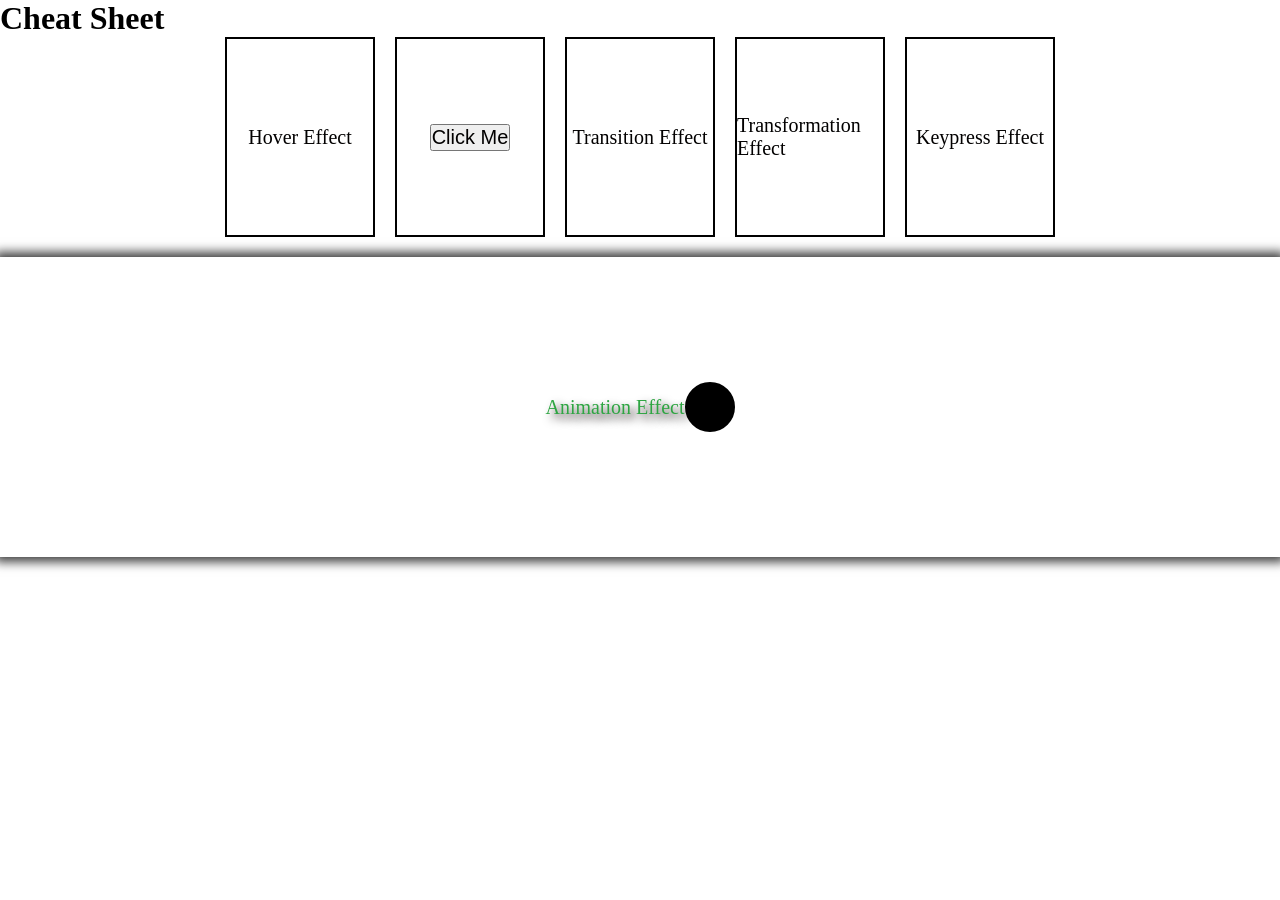
<file: cheetSheet/index.html>
<!DOCTYPE html>
<html lang="en">
<head>
    <meta charset="UTF-8">
    <meta name="viewport" content="width=device-width, initial-scale=1.0">
    <title>Cheat Sheet</title>
    <link rel="stylesheet" href="style.css">
</head>
<body>

    <h1>Cheat Sheet</h1>
    <div class="boxOne">
        <div class="boxA">
            <p>Hover Effect</p>
        </div>
        <div class="boxB">
           <button onclick = "appear()"> <p>Click Me</p></button>
        </div>

         <div class="boxC">
            <p>Transition Effect</p>
        </div>
            <div class="boxD">
                <p>Transformation Effect</p>
        </div>
            <div class="boxE">
                <p>Keypress Effect</p>

              
        </div>





    </div>
    <div class="boxTwo">
         <p>Animation Effect</p>
        <div class="ball">
               
        </div>
    </div>
    

    <script src="index.js"></script>
</body>
</html>
</file>
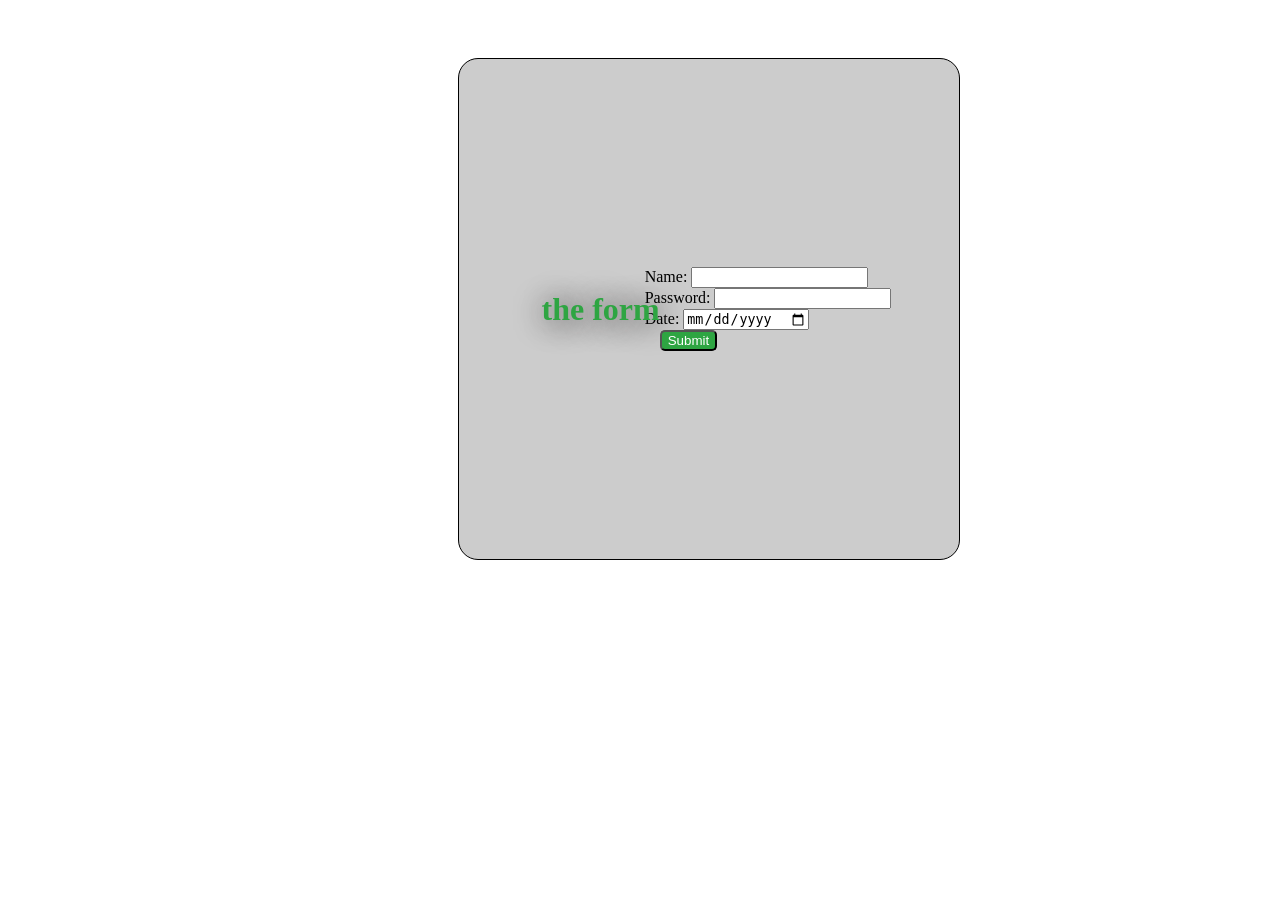
<file: module2/index.html>
<!DOCTYPE html>
<html lang="en">
<head>
    <meta charset="UTF-8">
    <meta name="viewport" content="width=device-width, initial-scale=1.0">
    <title>Document</title>
    <link rel="stylesheet" href="style.css">
</head>
<body>
    <div class="drop">
        <h1>the form</h1>
        <form action="#">
        <label for="name">Name: </label>
        <input type="text" name="name" id="name"> <br>

        <label for="password">Password: </label>
        <input type="text" name="password" id="password"><br>

        <label for="date">Date: </label>
        <input type="date" name="date" id="date"> <br>

        <button onclick="display()"> Submit </button>

    </form>
    </div>
    <script>
        document.querySelector('body').addEventListener('click', SingleClick);
        document.querySelector('form').addEventListener('mouseover', DoubleClick);
            // Handle form submission

        
        
        document.querySelector('button').addEventListener('click', display);

        function display(){
            alert("Hello World");
        }

        function SingleClick(){
            document.querySelector('h1').innerHTML= "Deon";
        }
        function DoubleClick(){
            document.querySelector('h1').innerHTML= "Double Clicked";
        }
    </script>
    
</body>
</html>
</file>
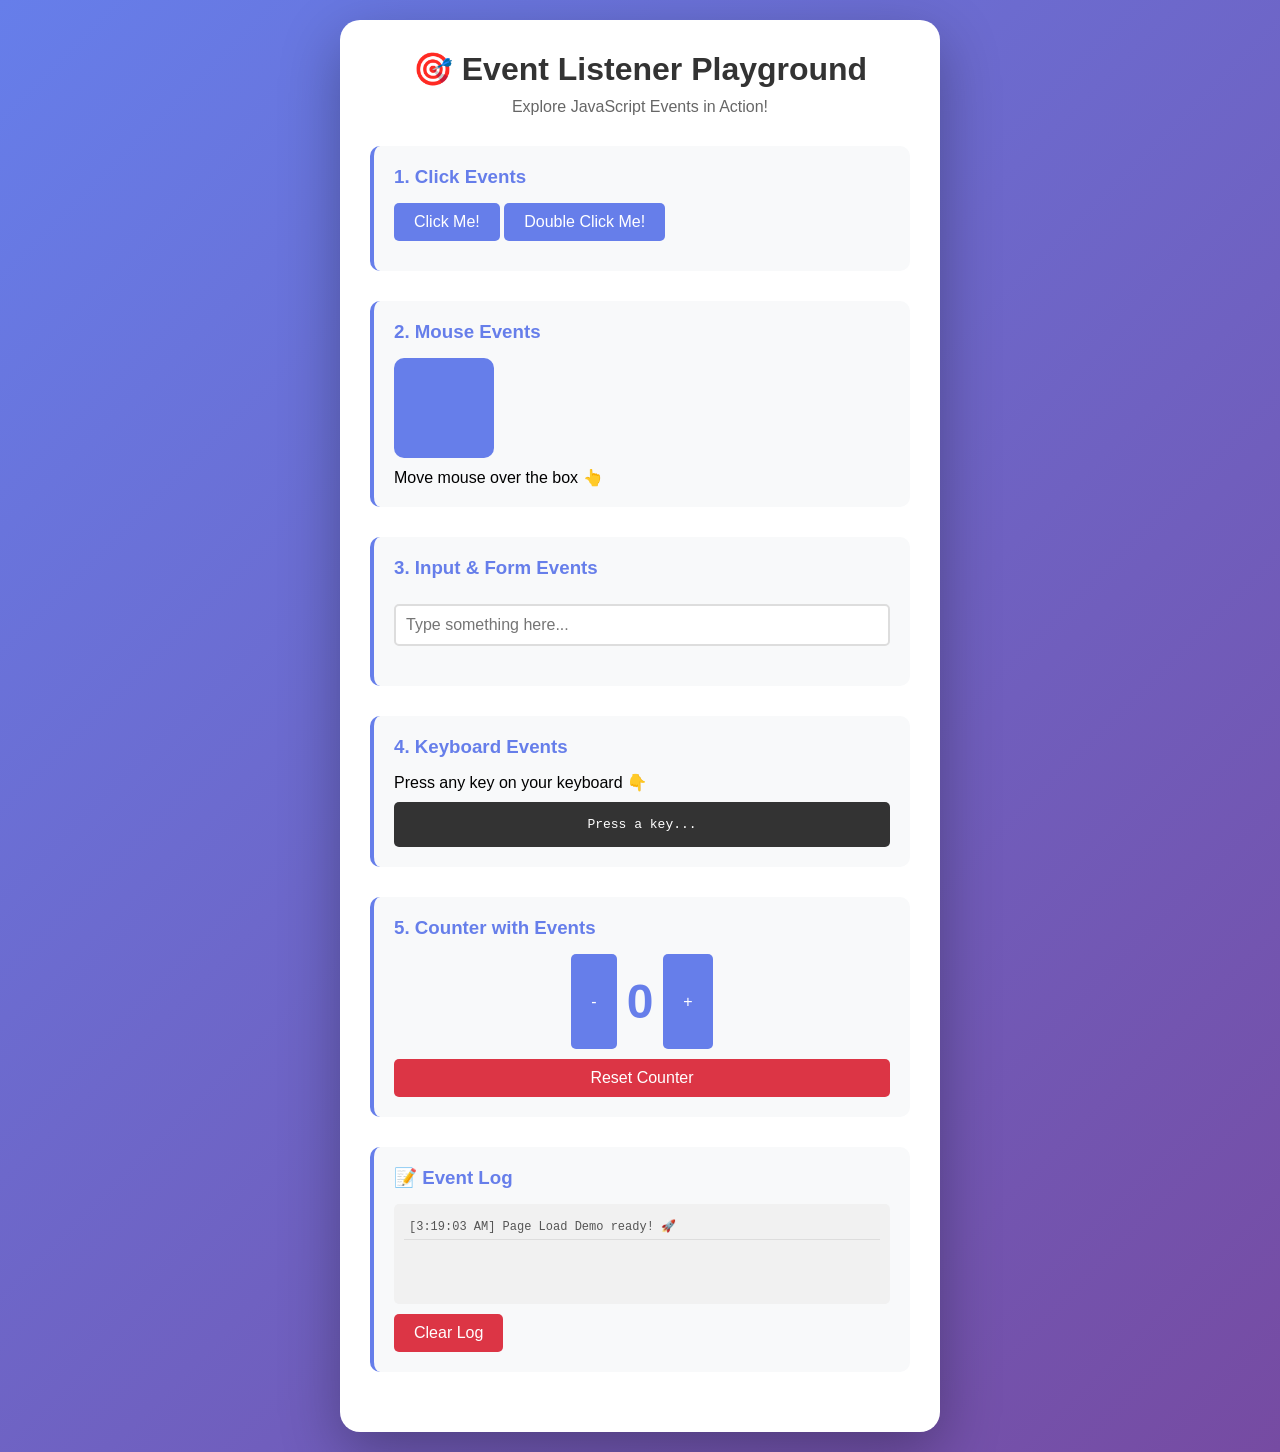
<file: module2/new.html>
<!DOCTYPE html>
<html lang="en">
<head>
    <meta charset="UTF-8">
    <meta name="viewport" content="width=device-width, initial-scale=1.0">
    <title>Event Listener Project - Interactive Demo</title>
    <style>
        * {
            margin: 0;
            padding: 0;
            box-sizing: border-box;
        }

        body {
            font-family: 'Segoe UI', Tahoma, Geneva, Verdana, sans-serif;
            background: linear-gradient(135deg, #667eea 0%, #764ba2 100%);
            min-height: 100vh;
            display: flex;
            justify-content: center;
            align-items: center;
            padding: 20px;
        }

        .container {
            background: white;
            border-radius: 20px;
            box-shadow: 0 20px 60px rgba(0,0,0,0.3);
            padding: 30px;
            max-width: 600px;
            width: 100%;
        }

        h1 {
            color: #333;
            margin-bottom: 10px;
            text-align: center;
        }

        .subtitle {
            text-align: center;
            color: #666;
            margin-bottom: 30px;
        }

        .demo-section {
            margin-bottom: 30px;
            padding: 20px;
            background: #f8f9fa;
            border-radius: 10px;
            border-left: 4px solid #667eea;
        }

        .demo-section h3 {
            color: #667eea;
            margin-bottom: 15px;
        }

        button {
            background: #667eea;
            color: white;
            border: none;
            padding: 10px 20px;
            border-radius: 5px;
            cursor: pointer;
            font-size: 16px;
            transition: transform 0.2s, background 0.2s;
        }

        button:hover {
            background: #5a67d8;
            transform: translateY(-2px);
        }

        .color-box {
            width: 100px;
            height: 100px;
            background: #667eea;
            margin: 10px 0;
            border-radius: 10px;
            transition: all 0.3s;
        }

        input {
            padding: 10px;
            border: 2px solid #ddd;
            border-radius: 5px;
            font-size: 16px;
            width: 100%;
            margin: 10px 0;
        }

        input:focus {
            outline: none;
            border-color: #667eea;
        }

        .counter {
            font-size: 48px;
            font-weight: bold;
            text-align: center;
            color: #667eea;
            margin: 20px 0;
        }

        .key-press-display {
            background: #333;
            color: #fff;
            padding: 15px;
            border-radius: 5px;
            font-family: monospace;
            text-align: center;
            margin-top: 10px;
        }

        .log-area {
            background: #f1f1f1;
            border-radius: 5px;
            padding: 10px;
            height: 100px;
            overflow-y: auto;
            font-size: 12px;
            font-family: monospace;
        }

        .log-entry {
            padding: 5px;
            border-bottom: 1px solid #ddd;
            color: #555;
        }

        .clear-btn {
            background: #dc3545;
            margin-top: 10px;
        }

        .clear-btn:hover {
            background: #c82333;
        }
    </style>
</head>
<body>
    <div class="container">
        <h1>🎯 Event Listener Playground</h1>
        <p class="subtitle">Explore JavaScript Events in Action!</p>

        <!-- Click Event -->
        <div class="demo-section">
            <h3>1. Click Events</h3>
            <button id="clickBtn">Click Me!</button>
            <button id="doubleClickBtn">Double Click Me!</button>
            <div id="clickMessage" style="margin-top: 10px; color: #666;"></div>
        </div>

        <!-- Mouse Events -->
        <div class="demo-section">
            <h3>2. Mouse Events</h3>
            <div class="color-box" id="colorBox"></div>
            <p id="mouseStatus">Move mouse over the box 👆</p>
        </div>

        <!-- Input Events -->
        <div class="demo-section">
            <h3>3. Input & Form Events</h3>
            <input type="text" id="textInput" placeholder="Type something here...">
            <div id="inputDisplay" style="color: #666; margin-top: 10px;"></div>
        </div>

        <!-- Keyboard Events -->
        <div class="demo-section">
            <h3>4. Keyboard Events</h3>
            <p>Press any key on your keyboard 👇</p>
            <div class="key-press-display" id="keyDisplay">
                Press a key...
            </div>
        </div>

        <!-- Counter Example -->
        <div class="demo-section">
            <h3>5. Counter with Events</h3>
            <div style="display: flex; gap: 10px; justify-content: center;">
                <button id="decrementBtn">-</button>
                <div class="counter" id="counter">0</div>
                <button id="incrementBtn">+</button>
            </div>
            <button id="resetBtn" class="clear-btn" style="width: 100%; margin-top: 10px;">Reset Counter</button>
        </div>

        <!-- Event Log -->
        <div class="demo-section">
            <h3>📝 Event Log</h3>
            <div class="log-area" id="eventLog"></div>
            <button id="clearLogBtn" class="clear-btn">Clear Log</button>
        </div>
    </div>

    <script>
        // Event logging function
        function logEvent(eventName, details = '') {
            const logArea = document.getElementById('eventLog');
            const logEntry = document.createElement('div');
            logEntry.className = 'log-entry';
            const timestamp = new Date().toLocaleTimeString();
            logEntry.textContent = `[${timestamp}] ${eventName} ${details}`;
            logArea.appendChild(logEntry);
            logArea.scrollTop = logArea.scrollHeight;
        }

        // Clear log button
        document.getElementById('clearLogBtn').addEventListener('click', () => {
            document.getElementById('eventLog').innerHTML = '';
            logEvent('📋', 'Log cleared');
        });

        // 1. Click Events
        const clickBtn = document.getElementById('clickBtn');
        const doubleClickBtn = document.getElementById('doubleClickBtn');
        const clickMessage = document.getElementById('clickMessage');

        clickBtn.addEventListener('click', () => {
            clickMessage.textContent = '✓ Single click detected!';
            logEvent('Click', 'Button clicked');
            setTimeout(() => {
                clickMessage.textContent = '';
            }, 1500);
        });

        doubleClickBtn.addEventListener('dblclick', () => {
            clickMessage.textContent = '✨ Double click detected!';
            logEvent('Double Click', 'Button double-clicked');
            setTimeout(() => {
                clickMessage.textContent = '';
            }, 1500);
        });

        // 2. Mouse Events
        const colorBox = document.getElementById('colorBox');
        const mouseStatus = document.getElementById('mouseStatus');

        colorBox.addEventListener('mouseenter', () => {
            colorBox.style.transform = 'scale(1.1)';
            mouseStatus.textContent = '🎨 Mouse entered the box!';
            mouseStatus.style.color = '#667eea';
            logEvent('Mouse Enter', 'Mouse entered color box');
        });

        colorBox.addEventListener('mouseleave', () => {
            colorBox.style.transform = 'scale(1)';
            mouseStatus.textContent = '👋 Mouse left the box';
            mouseStatus.style.color = '#666';
            logEvent('Mouse Leave', 'Mouse left color box');
        });

        colorBox.addEventListener('mousemove', (e) => {
            const x = e.offsetX;
            const y = e.offsetY;
            mouseStatus.textContent = `📍 Position: X=${x}, Y=${y}`;
        });

        colorBox.addEventListener('click', () => {
            // Random color change on click
            const colors = ['#667eea', '#f093fb', '#4facfe', '#43e97b', '#fa709a'];
            const randomColor = colors[Math.floor(Math.random() * colors.length)];
            colorBox.style.backgroundColor = randomColor;
            logEvent('Color Change', `Changed to ${randomColor}`);
        });

        // 3. Input Events
        const textInput = document.getElementById('textInput');
        const inputDisplay = document.getElementById('inputDisplay');

        textInput.addEventListener('input', (e) => {
            const value = e.target.value;
            inputDisplay.innerHTML = value ? `You typed: "${value}"` : 'Start typing...';
            logEvent('Input', `"${value}"`);
        });

        textInput.addEventListener('focus', () => {
            inputDisplay.style.color = '#667eea';
            logEvent('Focus', 'Input field focused');
        });

        textInput.addEventListener('blur', () => {
            inputDisplay.style.color = '#666';
            logEvent('Blur', 'Input field blurred');
        });

        // 4. Keyboard Events
        const keyDisplay = document.getElementById('keyDisplay');

        document.addEventListener('keydown', (e) => {
            const key = e.key;
            const code = e.code;
            keyDisplay.innerHTML = `
                Key: ${key}<br>
                Code: ${code}<br>
                Alt: ${e.altKey} | Ctrl: ${e.ctrlKey} | Shift: ${e.shiftKey}
            `;
            logEvent('Key Down', `Key: "${key}" (Code: ${code})`);
            
            // Prevent some keys from causing page issues
            if (key === ' ' || key === 'Space') {
                e.preventDefault();
            }
        });

        document.addEventListener('keyup', (e) => {
            logEvent('Key Up', `Released: ${e.key}`);
        });

        // 5. Counter Example
        let counter = 0;
        const counterDisplay = document.getElementById('counter');
        const incrementBtn = document.getElementById('incrementBtn');
        const decrementBtn = document.getElementById('decrementBtn');
        const resetBtn = document.getElementById('resetBtn');

        function updateCounter() {
            counterDisplay.textContent = counter;
            counterDisplay.style.transform = 'scale(1.1)';
            setTimeout(() => {
                counterDisplay.style.transform = 'scale(1)';
            }, 200);
        }

        incrementBtn.addEventListener('click', () => {
            counter++;
            updateCounter();
            logEvent('Counter', `Incremented to ${counter}`);
        });

        decrementBtn.addEventListener('click', () => {
            counter--;
            updateCounter();
            logEvent('Counter', `Decremented to ${counter}`);
        });

        resetBtn.addEventListener('click', () => {
            counter = 0;
            updateCounter();
            logEvent('Counter', `Reset to 0`);
        });

        // Additional Event: Context Menu (Right Click)
        document.querySelector('.container').addEventListener('contextmenu', (e) => {
            e.preventDefault();
            logEvent('Context Menu', 'Right-click detected (prevented default)');
            alert('Right-click is disabled in this demo!');
        });

        // Window load event
        window.addEventListener('load', () => {
            logEvent('Page Load', 'Demo ready! 🚀');
        });

        // Scroll event
        window.addEventListener('scroll', () => {
            // Throttle scroll events to avoid too many logs
            if (!window.scrollTimeout) {
                window.scrollTimeout = setTimeout(() => {
                    logEvent('Scroll', `ScrollY: ${window.scrollY}`);
                    window.scrollTimeout = null;
                }, 500);
            }
        });

        console.log('Event Listener Project Loaded!');
    </script>
</body>
</html>
</file>
<file: cheetSheet/style.css>
*{
    margin: 0;
    padding: 0;
    box-sizing: border-box;
}
.boxA{
    width: 150px;
    height: 200px;
    display: flex;
    justify-content: center;
    align-items: center;
    border-color: black;
    border-width: 2px;
    border-style: solid;
}
.boxB{
    width: 150px;
    height: 200px;
    display: flex;
    justify-content: center;
    align-items: center;
    border-color: black;
    border-width: 2px;
    border-style: solid;
}

.boxA:hover{
    background-color: blue;
}
p{
    font-size: 20px;
    color: rgb(2, 0, 0);
}
.boxOne{


    display: flex;
    justify-content: center;
 
    gap: 20px;
}

.boxC{
    width: 150px;
    height: 200px;
    display: flex;
    justify-content: center;
    align-items: center;
    border-color: black;
    border-width: 2px;
    border-style: solid;
    transition: 0.5s;
}
/*Transition  */
.boxC:hover{
    background-color: red;
    transform: rotate(360deg);
}
.boxD{
    width: 150px;
    height: 200px;
    display: flex;
    justify-content: center;
    align-items: center;
    border-color: black;
    border-width: 2px;
    border-style: solid;
    
}
.boxD:hover{
    background-color: red;
    transform: rotate(10deg);
}
.boxE{
    width: 150px;
    height: 200px;
    display: flex;
    justify-content: center;
    align-items: center;
    border-color: black;
    border-width: 2px;
    border-style: solid;
    
}

.boxTwo{
    display: flex;
    justify-content: center;
    align-items: center;
    margin-top: 20px;
    box-shadow: 0px 0px 10px 5px rgba(0,0,0,0.75) ;
    height: 300px;
    width: 100%;
}
.ball{
    width: 50px;
    height: 50px;
    background-color: rgb(0, 0, 0);
    border-radius: 50%;

    border-color: black;
    border-width: 2px;
    border-style: solid;
    position: relative;
    animation: bounce 1s cubic-bezier(.28,.84,.42,1) infinite;

      animation: bounce 0.5s;
    animation-direction: alternate;
    animation-iteration-count: infinite;
}
@keyframes bounce {
        0%, 100% {
            transform: translateY(0);
        }
        50% {
            transform: translateY(100px);
        }
    }
.ball:hover{
    background-color: rosybrown;
}
.boxTwo>p{
    font-size: 20px;
    text-shadow: 5px 5px 10px #0f0000;
    color: #2ea542;

}
</file>
<file: module2/style.css>
.drop{
    display: flex;
    width: 500px;
    height: 500px;
    background-color: #ccc;
    justify-content: center;
    align-items: center;
    border: 1px solid #000 ;
    border-radius: 20px;
    position: relative;
    left : 450px;
    top : 50px;
}
.drop .box{
    width: 100px;
    height: 100px;
    background-color: #000;
    border-radius: 50%;
    position: absolute;
    left : 200px;
    top : 200px;
}
button{
  
   
   position: relative;
   left: 15px;
    background-color: #2ea542;
    color: #fff;
   
    border-radius: 5px;
}
button:hover{
    background-color: #fff;
    color: #000;
    border: 1px solid #000;
}
h1{
    position: relative;
    left: 15px;
    color: #2ea542;
text-shadow: 2px 2px 30px #1a1919;}
</file>
